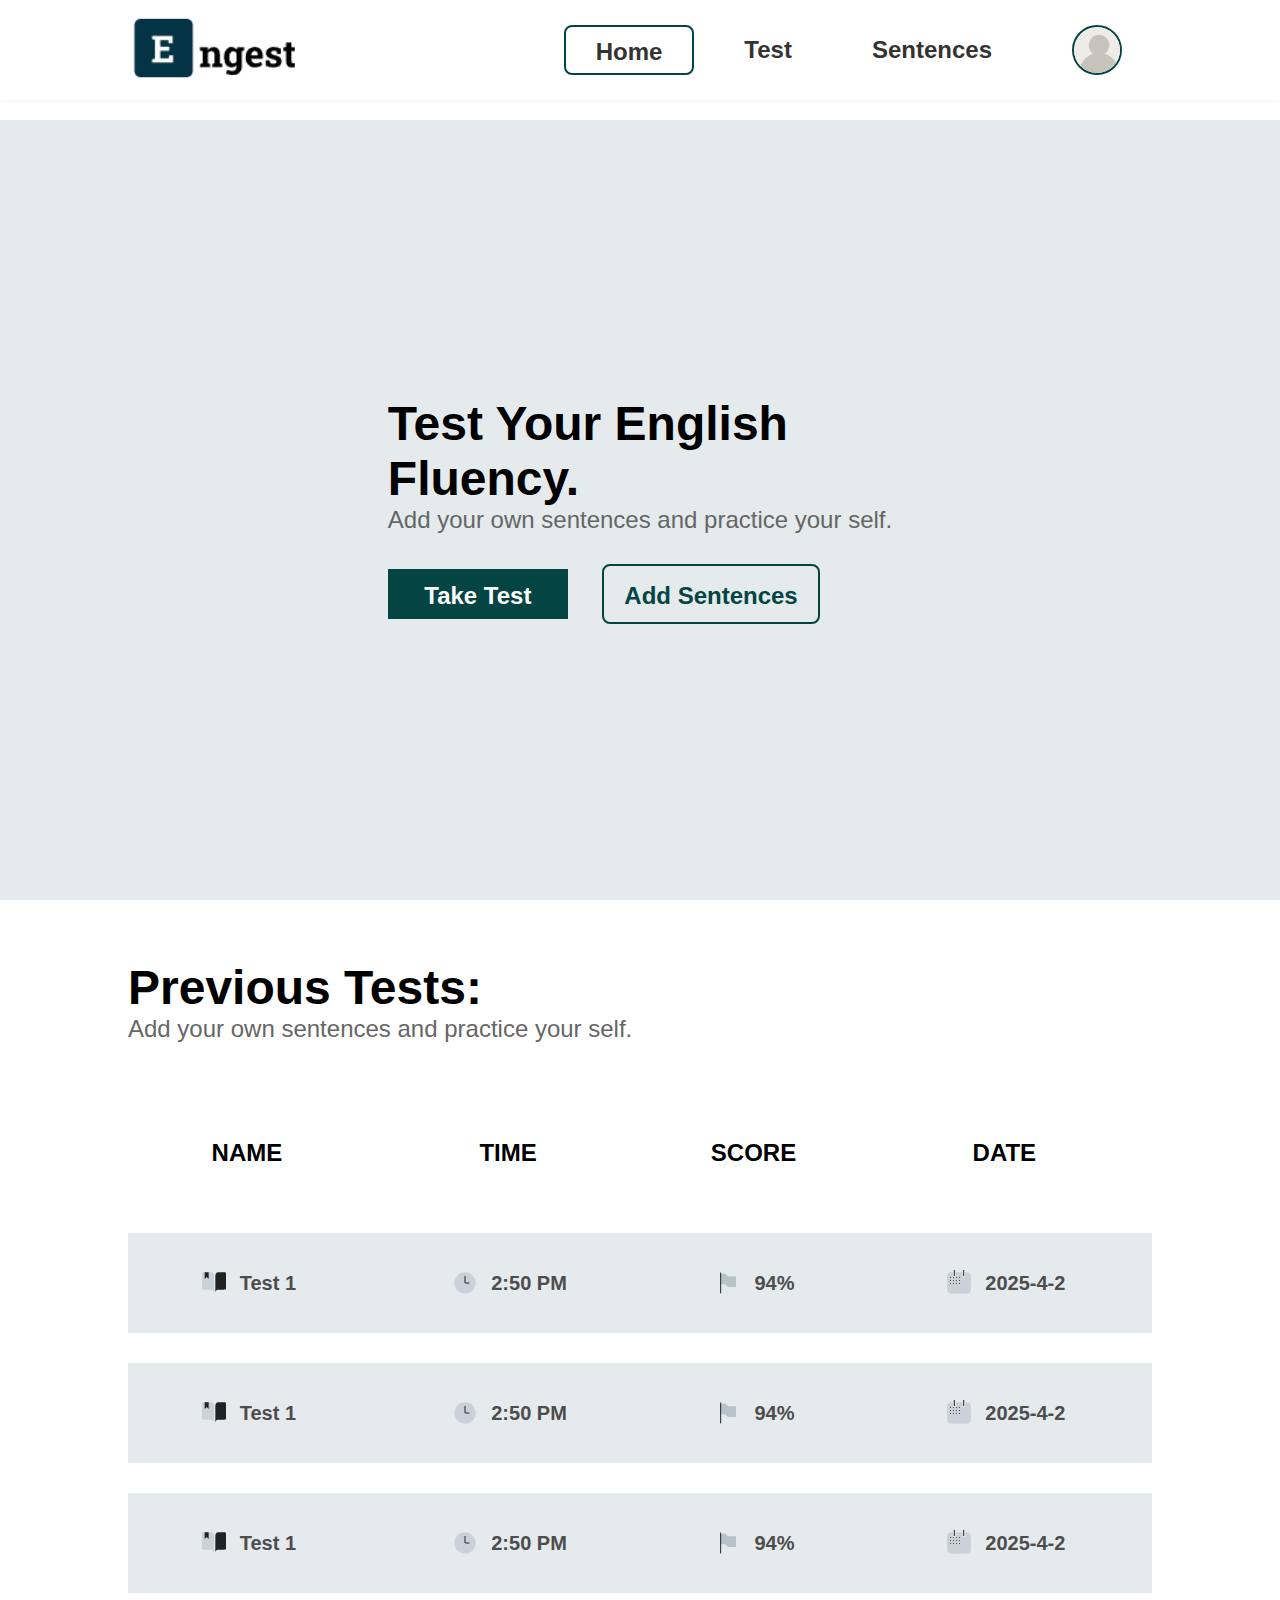
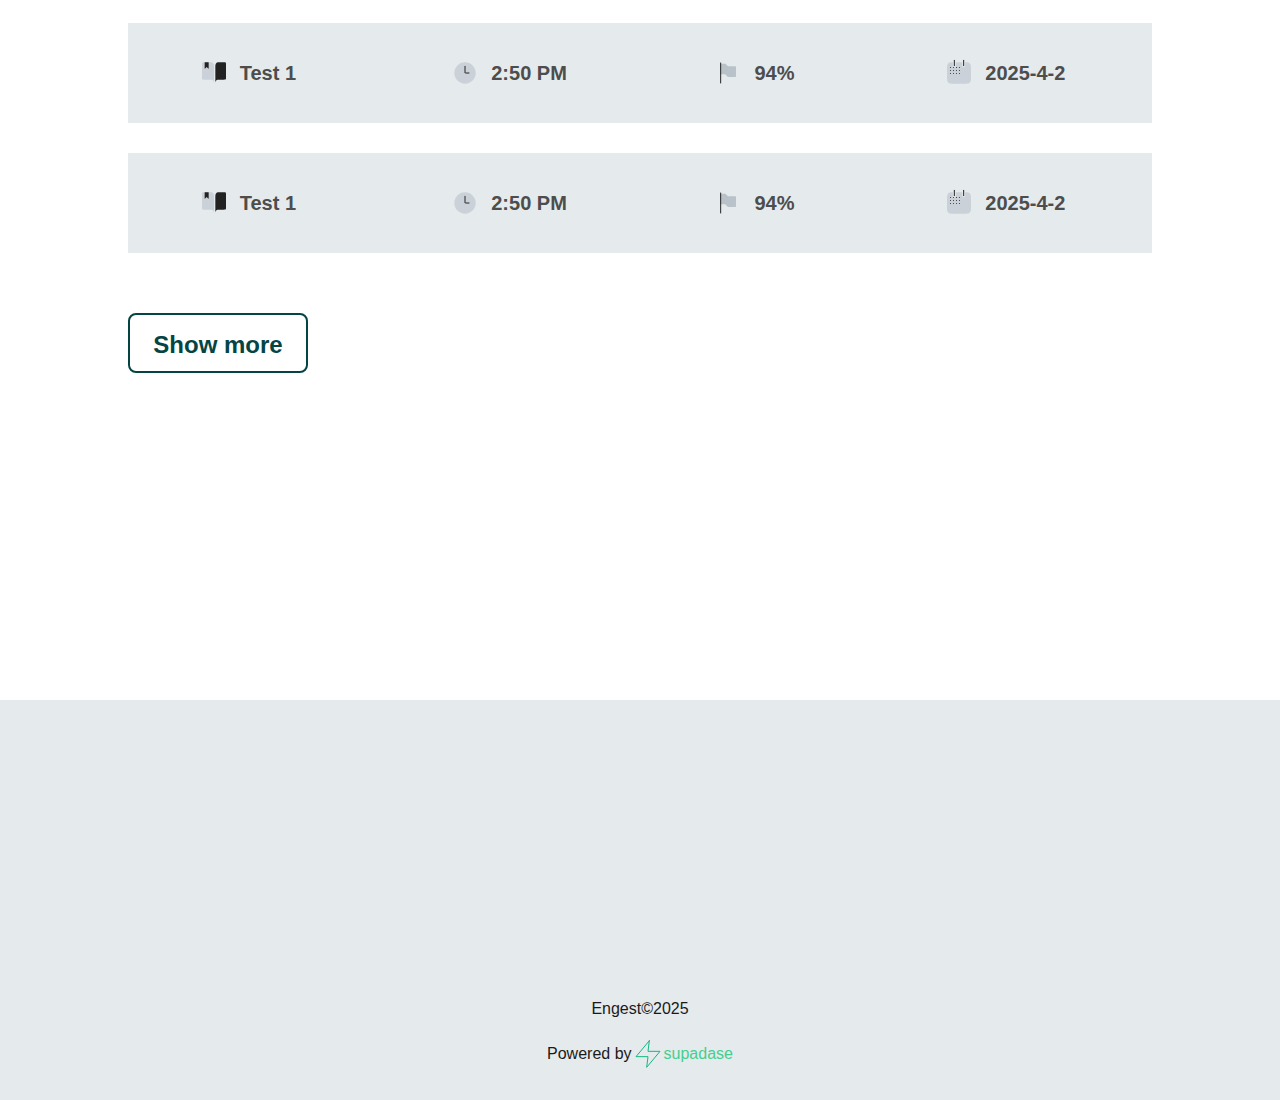
<file: index.html>
<!DOCTYPE html>
<html>

<head>
    <meta charset="UTF-8">
    <meta name="viewport" content="Width: device-width, initial-scale: 1.0">
    <!-- Css file-->
    <link rel="stylesheet" href="css/main.css" />
    <link rel="stylesheet" href="css/index.css" />
</head>

<body>
    <header class="align-content">
        <div class="container">
            <a href="#" class="logo">
                <img src="image/logo.png" alt="logo" height="70">
            </a>
            <ul class="links">
                <li class="bor"><a href="#">Home</a></li>
                <li><a href="#">Test</a></li>
                <li><a href="#">Sentences</a></li>
                <li><a href="#" class="bor"><img src="image/user.png" alt="profile" width="50" height="50"></a></li>
            </ul>
        </div>
    </header>
    <section class="hero align-content">
        <div class="container">
            <div class="content">
                <h1 class="head">Test Your English <br> Fluency.</h1>
                <p class="parag">
                    Add your own sentences and practice your self.
                </p>
                <div class="links">
                    <a href="#" class="btn-1 mr-r-30">Take Test</a>
                    <a href="#" class="btn-2">Add Sentences</a>
                </div>
            </div>
        </div>
    </section>
    <section class="list mr-t-60 align-content">
        <div class="container">
            <div class="top-listmr-b-30">
                <h1 class="head">Previous Tests:</h1>
                <p class="parag">Add your own sentences and practice your self.</p>
            </div>
            <table class="tests mr-b-30">
                <thead>
                    <th>NAME </th>
                    <th>TIME</th>
                    <th>SCORE</th>
                    <th>DATE</th>
                </thead>
                <tbody>
                    <tr>
                        <td class="name">
                            <span><svg width="32" height="32" viewBox="0 0 32 32" fill="none"
                                    xmlns="http://www.w3.org/2000/svg">
                                    <path
                                        d="M6 22.6667H12C12.93 22.6667 13.395 22.6667 13.7765 22.7689C14.8117 23.0463 15.6204 23.855 15.8978 24.8903C16 25.2717 16 25.7367 16 26.6667V11.3334C16 8.50495 16 7.09073 15.1213 6.21205C14.2426 5.33337 12.8284 5.33337 10 5.33337H6C5.05719 5.33337 4.58579 5.33337 4.29289 5.62627C4 5.91916 4 6.39057 4 7.33337V20.6667C4 21.6095 4 22.0809 4.29289 22.3738C4.58579 22.6667 5.05719 22.6667 6 22.6667Z"
                                        fill="#7E869E" fill-opacity="0.25" />
                                    <path
                                        d="M26 22.6667H21.3333C20.4034 22.6667 19.9384 22.6667 19.5569 22.7689C18.5216 23.0463 17.713 23.855 17.4356 24.8903C17.3333 25.2717 17.3333 25.7367 17.3333 26.6667V11.3334C17.3333 8.50495 17.3333 7.09073 18.212 6.21205C19.0907 5.33337 20.5049 5.33337 23.3333 5.33337H26C26.9428 5.33337 27.4142 5.33337 27.7071 5.62627C28 5.91916 28 6.39057 28 7.33337V20.6667C28 21.6095 28 22.0809 27.7071 22.3738C27.4142 22.6667 26.9428 22.6667 26 22.6667Z"
                                        fill="#222222" />
                                    <path
                                        d="M6.66666 5.48337C6.66666 5.40053 6.73381 5.33337 6.81666 5.33337H10.5167C10.5995 5.33337 10.6667 5.40053 10.6667 5.48337V11.3965C10.6667 11.6192 10.3974 11.7308 10.2399 11.5733L8.84343 10.1768C8.7458 10.0792 8.58751 10.0792 8.48988 10.1768L7.09343 11.5733C6.93594 11.7308 6.66666 11.6192 6.66666 11.3965V5.48337Z"
                                        fill="#222222" />
                                </svg><span>Test 1 </span></span>
                        </td>
                        <td class="time"><span>
                                <svg width="32" height="32" viewBox="0 0 32 32" fill="none"
                                    xmlns="http://www.w3.org/2000/svg">
                                    <circle cx="16" cy="16" r="10.6667" fill="#7E869E" fill-opacity="0.25" />
                                    <path d="M16 9.33337V15.75C16 15.8881 16.1119 16 16.25 16H20" stroke="#222222"
                                        stroke-linecap="round" />
                                </svg>
                                <span>2:50 PM</span></span></td>
                        <td class="score"><span>
                                <svg width="32" height="32" viewBox="0 0 32 32" fill="none"
                                    xmlns="http://www.w3.org/2000/svg">
                                    <path
                                        d="M8 7.66663V16.3333C8 16.8856 8.44772 17.3333 9 17.3333H12.9191C13.1843 17.3333 13.4387 17.4386 13.6262 17.6262L15.7071 19.7071C15.8946 19.8946 16.149 20 16.4142 20H23C23.5523 20 24 19.5522 24 19V10.3333C24 9.78101 23.5523 9.33329 23 9.33329H16.4142C16.149 9.33329 15.8946 9.22794 15.7071 9.0404L13.6262 6.95952C13.4387 6.77198 13.1843 6.66663 12.9191 6.66663H9C8.44772 6.66663 8 7.11434 8 7.66663Z"
                                        fill="#2A4157" fill-opacity="0.24" />
                                    <path d="M8.66663 6V26" stroke="#222222" stroke-linecap="round" />
                                </svg><span>94%</span></span></td>
                        <td class="date"><span>
                                <svg width="32" height="32" viewBox="0 0 32 32" fill="none"
                                    xmlns="http://www.w3.org/2000/svg">
                                    <path fill-rule="evenodd" clip-rule="evenodd"
                                        d="M9.83334 5.65007C9.83333 5.50612 9.83333 5.43414 9.78808 5.38999C9.74283 5.34585 9.67101 5.34762 9.52737 5.35117C7.33864 5.40522 6.05302 5.6235 5.17157 6.50495C4 7.67652 4 9.56214 4 13.3334V18.6667C4 22.4379 4 24.3236 5.17157 25.4951C6.34315 26.6667 8.22876 26.6667 12 26.6667H20C23.7712 26.6667 25.6569 26.6667 26.8284 25.4951C28 24.3236 28 22.4379 28 18.6667V13.3334C28 9.56214 28 7.67652 26.8284 6.50495C25.947 5.6235 24.6614 5.40522 22.4726 5.35117C22.329 5.34762 22.2572 5.34585 22.2119 5.38999C22.1667 5.43414 22.1667 5.50612 22.1667 5.65007L22.1667 8.66671C22.1667 9.49513 21.4951 10.1667 20.6667 10.1667C19.8382 10.1667 19.1667 9.49514 19.1667 8.66671L19.1667 5.63337C19.1667 5.49195 19.1667 5.42124 19.1227 5.37731C19.0788 5.33337 19.0081 5.33337 18.8667 5.33337H13.1333C12.9919 5.33337 12.9212 5.33337 12.8773 5.37731C12.8333 5.42124 12.8333 5.49195 12.8333 5.63337L12.8333 8.66671C12.8333 9.49513 12.1618 10.1667 11.3333 10.1667C10.5049 10.1667 9.83334 9.49514 9.83334 8.66671L9.83334 5.65007Z"
                                        fill="#7E869E" fill-opacity="0.25" />
                                    <path d="M11.3334 3.33337L11.3334 8.66671" stroke="#222222"
                                        stroke-linecap="round" />
                                    <path d="M20.6666 3.33337L20.6666 8.66671" stroke="#222222"
                                        stroke-linecap="round" />
                                    <circle cx="7.5" cy="10.5" r="0.5" fill="#222222" />
                                    <circle cx="10.5" cy="10.5" r="0.5" fill="#222222" />
                                    <circle cx="13.5" cy="10.5" r="0.5" fill="#222222" />
                                    <circle cx="16.5" cy="10.5" r="0.5" fill="#222222" />
                                    <circle cx="7.5" cy="13.5" r="0.5" fill="#222222" />
                                    <circle cx="10.5" cy="13.5" r="0.5" fill="#222222" />
                                    <circle cx="13.5" cy="13.5" r="0.5" fill="#222222" />
                                    <circle cx="16.5" cy="13.5" r="0.5" fill="#222222" />
                                    <circle cx="7.5" cy="16.5" r="0.5" fill="#222222" />
                                    <circle cx="10.5" cy="16.5" r="0.5" fill="#222222" />
                                    <circle cx="13.5" cy="16.5" r="0.5" fill="#222222" />
                                    <circle cx="16.5" cy="16.5" r="0.5" fill="#222222" />
                                </svg><span>2025-4-2</span></span></td>
                    </tr>
                    <tr>
                        <td class="name">
                            <span><svg width="32" height="32" viewBox="0 0 32 32" fill="none"
                                    xmlns="http://www.w3.org/2000/svg">
                                    <path
                                        d="M6 22.6667H12C12.93 22.6667 13.395 22.6667 13.7765 22.7689C14.8117 23.0463 15.6204 23.855 15.8978 24.8903C16 25.2717 16 25.7367 16 26.6667V11.3334C16 8.50495 16 7.09073 15.1213 6.21205C14.2426 5.33337 12.8284 5.33337 10 5.33337H6C5.05719 5.33337 4.58579 5.33337 4.29289 5.62627C4 5.91916 4 6.39057 4 7.33337V20.6667C4 21.6095 4 22.0809 4.29289 22.3738C4.58579 22.6667 5.05719 22.6667 6 22.6667Z"
                                        fill="#7E869E" fill-opacity="0.25" />
                                    <path
                                        d="M26 22.6667H21.3333C20.4034 22.6667 19.9384 22.6667 19.5569 22.7689C18.5216 23.0463 17.713 23.855 17.4356 24.8903C17.3333 25.2717 17.3333 25.7367 17.3333 26.6667V11.3334C17.3333 8.50495 17.3333 7.09073 18.212 6.21205C19.0907 5.33337 20.5049 5.33337 23.3333 5.33337H26C26.9428 5.33337 27.4142 5.33337 27.7071 5.62627C28 5.91916 28 6.39057 28 7.33337V20.6667C28 21.6095 28 22.0809 27.7071 22.3738C27.4142 22.6667 26.9428 22.6667 26 22.6667Z"
                                        fill="#222222" />
                                    <path
                                        d="M6.66666 5.48337C6.66666 5.40053 6.73381 5.33337 6.81666 5.33337H10.5167C10.5995 5.33337 10.6667 5.40053 10.6667 5.48337V11.3965C10.6667 11.6192 10.3974 11.7308 10.2399 11.5733L8.84343 10.1768C8.7458 10.0792 8.58751 10.0792 8.48988 10.1768L7.09343 11.5733C6.93594 11.7308 6.66666 11.6192 6.66666 11.3965V5.48337Z"
                                        fill="#222222" />
                                </svg><span>Test 1 </span></span>
                        </td>
                        <td class="time"><span>
                                <svg width="32" height="32" viewBox="0 0 32 32" fill="none"
                                    xmlns="http://www.w3.org/2000/svg">
                                    <circle cx="16" cy="16" r="10.6667" fill="#7E869E" fill-opacity="0.25" />
                                    <path d="M16 9.33337V15.75C16 15.8881 16.1119 16 16.25 16H20" stroke="#222222"
                                        stroke-linecap="round" />
                                </svg>
                                <span>2:50 PM</span></span></td>
                        <td class="score"><span>
                                <svg width="32" height="32" viewBox="0 0 32 32" fill="none"
                                    xmlns="http://www.w3.org/2000/svg">
                                    <path
                                        d="M8 7.66663V16.3333C8 16.8856 8.44772 17.3333 9 17.3333H12.9191C13.1843 17.3333 13.4387 17.4386 13.6262 17.6262L15.7071 19.7071C15.8946 19.8946 16.149 20 16.4142 20H23C23.5523 20 24 19.5522 24 19V10.3333C24 9.78101 23.5523 9.33329 23 9.33329H16.4142C16.149 9.33329 15.8946 9.22794 15.7071 9.0404L13.6262 6.95952C13.4387 6.77198 13.1843 6.66663 12.9191 6.66663H9C8.44772 6.66663 8 7.11434 8 7.66663Z"
                                        fill="#2A4157" fill-opacity="0.24" />
                                    <path d="M8.66663 6V26" stroke="#222222" stroke-linecap="round" />
                                </svg><span>94%</span></span></td>
                        <td class="date"><span>
                                <svg width="32" height="32" viewBox="0 0 32 32" fill="none"
                                    xmlns="http://www.w3.org/2000/svg">
                                    <path fill-rule="evenodd" clip-rule="evenodd"
                                        d="M9.83334 5.65007C9.83333 5.50612 9.83333 5.43414 9.78808 5.38999C9.74283 5.34585 9.67101 5.34762 9.52737 5.35117C7.33864 5.40522 6.05302 5.6235 5.17157 6.50495C4 7.67652 4 9.56214 4 13.3334V18.6667C4 22.4379 4 24.3236 5.17157 25.4951C6.34315 26.6667 8.22876 26.6667 12 26.6667H20C23.7712 26.6667 25.6569 26.6667 26.8284 25.4951C28 24.3236 28 22.4379 28 18.6667V13.3334C28 9.56214 28 7.67652 26.8284 6.50495C25.947 5.6235 24.6614 5.40522 22.4726 5.35117C22.329 5.34762 22.2572 5.34585 22.2119 5.38999C22.1667 5.43414 22.1667 5.50612 22.1667 5.65007L22.1667 8.66671C22.1667 9.49513 21.4951 10.1667 20.6667 10.1667C19.8382 10.1667 19.1667 9.49514 19.1667 8.66671L19.1667 5.63337C19.1667 5.49195 19.1667 5.42124 19.1227 5.37731C19.0788 5.33337 19.0081 5.33337 18.8667 5.33337H13.1333C12.9919 5.33337 12.9212 5.33337 12.8773 5.37731C12.8333 5.42124 12.8333 5.49195 12.8333 5.63337L12.8333 8.66671C12.8333 9.49513 12.1618 10.1667 11.3333 10.1667C10.5049 10.1667 9.83334 9.49514 9.83334 8.66671L9.83334 5.65007Z"
                                        fill="#7E869E" fill-opacity="0.25" />
                                    <path d="M11.3334 3.33337L11.3334 8.66671" stroke="#222222"
                                        stroke-linecap="round" />
                                    <path d="M20.6666 3.33337L20.6666 8.66671" stroke="#222222"
                                        stroke-linecap="round" />
                                    <circle cx="7.5" cy="10.5" r="0.5" fill="#222222" />
                                    <circle cx="10.5" cy="10.5" r="0.5" fill="#222222" />
                                    <circle cx="13.5" cy="10.5" r="0.5" fill="#222222" />
                                    <circle cx="16.5" cy="10.5" r="0.5" fill="#222222" />
                                    <circle cx="7.5" cy="13.5" r="0.5" fill="#222222" />
                                    <circle cx="10.5" cy="13.5" r="0.5" fill="#222222" />
                                    <circle cx="13.5" cy="13.5" r="0.5" fill="#222222" />
                                    <circle cx="16.5" cy="13.5" r="0.5" fill="#222222" />
                                    <circle cx="7.5" cy="16.5" r="0.5" fill="#222222" />
                                    <circle cx="10.5" cy="16.5" r="0.5" fill="#222222" />
                                    <circle cx="13.5" cy="16.5" r="0.5" fill="#222222" />
                                    <circle cx="16.5" cy="16.5" r="0.5" fill="#222222" />
                                </svg><span>2025-4-2</span></span></td>
                    </tr>
                    <tr>
                        <td class="name">
                            <span><svg width="32" height="32" viewBox="0 0 32 32" fill="none"
                                    xmlns="http://www.w3.org/2000/svg">
                                    <path
                                        d="M6 22.6667H12C12.93 22.6667 13.395 22.6667 13.7765 22.7689C14.8117 23.0463 15.6204 23.855 15.8978 24.8903C16 25.2717 16 25.7367 16 26.6667V11.3334C16 8.50495 16 7.09073 15.1213 6.21205C14.2426 5.33337 12.8284 5.33337 10 5.33337H6C5.05719 5.33337 4.58579 5.33337 4.29289 5.62627C4 5.91916 4 6.39057 4 7.33337V20.6667C4 21.6095 4 22.0809 4.29289 22.3738C4.58579 22.6667 5.05719 22.6667 6 22.6667Z"
                                        fill="#7E869E" fill-opacity="0.25" />
                                    <path
                                        d="M26 22.6667H21.3333C20.4034 22.6667 19.9384 22.6667 19.5569 22.7689C18.5216 23.0463 17.713 23.855 17.4356 24.8903C17.3333 25.2717 17.3333 25.7367 17.3333 26.6667V11.3334C17.3333 8.50495 17.3333 7.09073 18.212 6.21205C19.0907 5.33337 20.5049 5.33337 23.3333 5.33337H26C26.9428 5.33337 27.4142 5.33337 27.7071 5.62627C28 5.91916 28 6.39057 28 7.33337V20.6667C28 21.6095 28 22.0809 27.7071 22.3738C27.4142 22.6667 26.9428 22.6667 26 22.6667Z"
                                        fill="#222222" />
                                    <path
                                        d="M6.66666 5.48337C6.66666 5.40053 6.73381 5.33337 6.81666 5.33337H10.5167C10.5995 5.33337 10.6667 5.40053 10.6667 5.48337V11.3965C10.6667 11.6192 10.3974 11.7308 10.2399 11.5733L8.84343 10.1768C8.7458 10.0792 8.58751 10.0792 8.48988 10.1768L7.09343 11.5733C6.93594 11.7308 6.66666 11.6192 6.66666 11.3965V5.48337Z"
                                        fill="#222222" />
                                </svg><span>Test 1 </span></span>
                        </td>
                        <td class="time"><span>
                                <svg width="32" height="32" viewBox="0 0 32 32" fill="none"
                                    xmlns="http://www.w3.org/2000/svg">
                                    <circle cx="16" cy="16" r="10.6667" fill="#7E869E" fill-opacity="0.25" />
                                    <path d="M16 9.33337V15.75C16 15.8881 16.1119 16 16.25 16H20" stroke="#222222"
                                        stroke-linecap="round" />
                                </svg>
                                <span>2:50 PM</span></span></td>
                        <td class="score"><span>
                                <svg width="32" height="32" viewBox="0 0 32 32" fill="none"
                                    xmlns="http://www.w3.org/2000/svg">
                                    <path
                                        d="M8 7.66663V16.3333C8 16.8856 8.44772 17.3333 9 17.3333H12.9191C13.1843 17.3333 13.4387 17.4386 13.6262 17.6262L15.7071 19.7071C15.8946 19.8946 16.149 20 16.4142 20H23C23.5523 20 24 19.5522 24 19V10.3333C24 9.78101 23.5523 9.33329 23 9.33329H16.4142C16.149 9.33329 15.8946 9.22794 15.7071 9.0404L13.6262 6.95952C13.4387 6.77198 13.1843 6.66663 12.9191 6.66663H9C8.44772 6.66663 8 7.11434 8 7.66663Z"
                                        fill="#2A4157" fill-opacity="0.24" />
                                    <path d="M8.66663 6V26" stroke="#222222" stroke-linecap="round" />
                                </svg><span>94%</span></span></td>
                        <td class="date"><span>
                                <svg width="32" height="32" viewBox="0 0 32 32" fill="none"
                                    xmlns="http://www.w3.org/2000/svg">
                                    <path fill-rule="evenodd" clip-rule="evenodd"
                                        d="M9.83334 5.65007C9.83333 5.50612 9.83333 5.43414 9.78808 5.38999C9.74283 5.34585 9.67101 5.34762 9.52737 5.35117C7.33864 5.40522 6.05302 5.6235 5.17157 6.50495C4 7.67652 4 9.56214 4 13.3334V18.6667C4 22.4379 4 24.3236 5.17157 25.4951C6.34315 26.6667 8.22876 26.6667 12 26.6667H20C23.7712 26.6667 25.6569 26.6667 26.8284 25.4951C28 24.3236 28 22.4379 28 18.6667V13.3334C28 9.56214 28 7.67652 26.8284 6.50495C25.947 5.6235 24.6614 5.40522 22.4726 5.35117C22.329 5.34762 22.2572 5.34585 22.2119 5.38999C22.1667 5.43414 22.1667 5.50612 22.1667 5.65007L22.1667 8.66671C22.1667 9.49513 21.4951 10.1667 20.6667 10.1667C19.8382 10.1667 19.1667 9.49514 19.1667 8.66671L19.1667 5.63337C19.1667 5.49195 19.1667 5.42124 19.1227 5.37731C19.0788 5.33337 19.0081 5.33337 18.8667 5.33337H13.1333C12.9919 5.33337 12.9212 5.33337 12.8773 5.37731C12.8333 5.42124 12.8333 5.49195 12.8333 5.63337L12.8333 8.66671C12.8333 9.49513 12.1618 10.1667 11.3333 10.1667C10.5049 10.1667 9.83334 9.49514 9.83334 8.66671L9.83334 5.65007Z"
                                        fill="#7E869E" fill-opacity="0.25" />
                                    <path d="M11.3334 3.33337L11.3334 8.66671" stroke="#222222"
                                        stroke-linecap="round" />
                                    <path d="M20.6666 3.33337L20.6666 8.66671" stroke="#222222"
                                        stroke-linecap="round" />
                                    <circle cx="7.5" cy="10.5" r="0.5" fill="#222222" />
                                    <circle cx="10.5" cy="10.5" r="0.5" fill="#222222" />
                                    <circle cx="13.5" cy="10.5" r="0.5" fill="#222222" />
                                    <circle cx="16.5" cy="10.5" r="0.5" fill="#222222" />
                                    <circle cx="7.5" cy="13.5" r="0.5" fill="#222222" />
                                    <circle cx="10.5" cy="13.5" r="0.5" fill="#222222" />
                                    <circle cx="13.5" cy="13.5" r="0.5" fill="#222222" />
                                    <circle cx="16.5" cy="13.5" r="0.5" fill="#222222" />
                                    <circle cx="7.5" cy="16.5" r="0.5" fill="#222222" />
                                    <circle cx="10.5" cy="16.5" r="0.5" fill="#222222" />
                                    <circle cx="13.5" cy="16.5" r="0.5" fill="#222222" />
                                    <circle cx="16.5" cy="16.5" r="0.5" fill="#222222" />
                                </svg><span>2025-4-2</span></span></td>
                    </tr>
                    <tr>
                        <td class="name">
                            <span><svg width="32" height="32" viewBox="0 0 32 32" fill="none"
                                    xmlns="http://www.w3.org/2000/svg">
                                    <path
                                        d="M6 22.6667H12C12.93 22.6667 13.395 22.6667 13.7765 22.7689C14.8117 23.0463 15.6204 23.855 15.8978 24.8903C16 25.2717 16 25.7367 16 26.6667V11.3334C16 8.50495 16 7.09073 15.1213 6.21205C14.2426 5.33337 12.8284 5.33337 10 5.33337H6C5.05719 5.33337 4.58579 5.33337 4.29289 5.62627C4 5.91916 4 6.39057 4 7.33337V20.6667C4 21.6095 4 22.0809 4.29289 22.3738C4.58579 22.6667 5.05719 22.6667 6 22.6667Z"
                                        fill="#7E869E" fill-opacity="0.25" />
                                    <path
                                        d="M26 22.6667H21.3333C20.4034 22.6667 19.9384 22.6667 19.5569 22.7689C18.5216 23.0463 17.713 23.855 17.4356 24.8903C17.3333 25.2717 17.3333 25.7367 17.3333 26.6667V11.3334C17.3333 8.50495 17.3333 7.09073 18.212 6.21205C19.0907 5.33337 20.5049 5.33337 23.3333 5.33337H26C26.9428 5.33337 27.4142 5.33337 27.7071 5.62627C28 5.91916 28 6.39057 28 7.33337V20.6667C28 21.6095 28 22.0809 27.7071 22.3738C27.4142 22.6667 26.9428 22.6667 26 22.6667Z"
                                        fill="#222222" />
                                    <path
                                        d="M6.66666 5.48337C6.66666 5.40053 6.73381 5.33337 6.81666 5.33337H10.5167C10.5995 5.33337 10.6667 5.40053 10.6667 5.48337V11.3965C10.6667 11.6192 10.3974 11.7308 10.2399 11.5733L8.84343 10.1768C8.7458 10.0792 8.58751 10.0792 8.48988 10.1768L7.09343 11.5733C6.93594 11.7308 6.66666 11.6192 6.66666 11.3965V5.48337Z"
                                        fill="#222222" />
                                </svg><span>Test 1 </span></span>
                        </td>
                        <td class="time"><span>
                                <svg width="32" height="32" viewBox="0 0 32 32" fill="none"
                                    xmlns="http://www.w3.org/2000/svg">
                                    <circle cx="16" cy="16" r="10.6667" fill="#7E869E" fill-opacity="0.25" />
                                    <path d="M16 9.33337V15.75C16 15.8881 16.1119 16 16.25 16H20" stroke="#222222"
                                        stroke-linecap="round" />
                                </svg>
                                <span>2:50 PM</span></span></td>
                        <td class="score"><span>
                                <svg width="32" height="32" viewBox="0 0 32 32" fill="none"
                                    xmlns="http://www.w3.org/2000/svg">
                                    <path
                                        d="M8 7.66663V16.3333C8 16.8856 8.44772 17.3333 9 17.3333H12.9191C13.1843 17.3333 13.4387 17.4386 13.6262 17.6262L15.7071 19.7071C15.8946 19.8946 16.149 20 16.4142 20H23C23.5523 20 24 19.5522 24 19V10.3333C24 9.78101 23.5523 9.33329 23 9.33329H16.4142C16.149 9.33329 15.8946 9.22794 15.7071 9.0404L13.6262 6.95952C13.4387 6.77198 13.1843 6.66663 12.9191 6.66663H9C8.44772 6.66663 8 7.11434 8 7.66663Z"
                                        fill="#2A4157" fill-opacity="0.24" />
                                    <path d="M8.66663 6V26" stroke="#222222" stroke-linecap="round" />
                                </svg><span>94%</span></span></td>
                        <td class="date"><span>
                                <svg width="32" height="32" viewBox="0 0 32 32" fill="none"
                                    xmlns="http://www.w3.org/2000/svg">
                                    <path fill-rule="evenodd" clip-rule="evenodd"
                                        d="M9.83334 5.65007C9.83333 5.50612 9.83333 5.43414 9.78808 5.38999C9.74283 5.34585 9.67101 5.34762 9.52737 5.35117C7.33864 5.40522 6.05302 5.6235 5.17157 6.50495C4 7.67652 4 9.56214 4 13.3334V18.6667C4 22.4379 4 24.3236 5.17157 25.4951C6.34315 26.6667 8.22876 26.6667 12 26.6667H20C23.7712 26.6667 25.6569 26.6667 26.8284 25.4951C28 24.3236 28 22.4379 28 18.6667V13.3334C28 9.56214 28 7.67652 26.8284 6.50495C25.947 5.6235 24.6614 5.40522 22.4726 5.35117C22.329 5.34762 22.2572 5.34585 22.2119 5.38999C22.1667 5.43414 22.1667 5.50612 22.1667 5.65007L22.1667 8.66671C22.1667 9.49513 21.4951 10.1667 20.6667 10.1667C19.8382 10.1667 19.1667 9.49514 19.1667 8.66671L19.1667 5.63337C19.1667 5.49195 19.1667 5.42124 19.1227 5.37731C19.0788 5.33337 19.0081 5.33337 18.8667 5.33337H13.1333C12.9919 5.33337 12.9212 5.33337 12.8773 5.37731C12.8333 5.42124 12.8333 5.49195 12.8333 5.63337L12.8333 8.66671C12.8333 9.49513 12.1618 10.1667 11.3333 10.1667C10.5049 10.1667 9.83334 9.49514 9.83334 8.66671L9.83334 5.65007Z"
                                        fill="#7E869E" fill-opacity="0.25" />
                                    <path d="M11.3334 3.33337L11.3334 8.66671" stroke="#222222"
                                        stroke-linecap="round" />
                                    <path d="M20.6666 3.33337L20.6666 8.66671" stroke="#222222"
                                        stroke-linecap="round" />
                                    <circle cx="7.5" cy="10.5" r="0.5" fill="#222222" />
                                    <circle cx="10.5" cy="10.5" r="0.5" fill="#222222" />
                                    <circle cx="13.5" cy="10.5" r="0.5" fill="#222222" />
                                    <circle cx="16.5" cy="10.5" r="0.5" fill="#222222" />
                                    <circle cx="7.5" cy="13.5" r="0.5" fill="#222222" />
                                    <circle cx="10.5" cy="13.5" r="0.5" fill="#222222" />
                                    <circle cx="13.5" cy="13.5" r="0.5" fill="#222222" />
                                    <circle cx="16.5" cy="13.5" r="0.5" fill="#222222" />
                                    <circle cx="7.5" cy="16.5" r="0.5" fill="#222222" />
                                    <circle cx="10.5" cy="16.5" r="0.5" fill="#222222" />
                                    <circle cx="13.5" cy="16.5" r="0.5" fill="#222222" />
                                    <circle cx="16.5" cy="16.5" r="0.5" fill="#222222" />
                                </svg><span>2025-4-2</span></span></td>
                    </tr>
                    <tr>
                        <td class="name">
                            <span><svg width="32" height="32" viewBox="0 0 32 32" fill="none"
                                    xmlns="http://www.w3.org/2000/svg">
                                    <path
                                        d="M6 22.6667H12C12.93 22.6667 13.395 22.6667 13.7765 22.7689C14.8117 23.0463 15.6204 23.855 15.8978 24.8903C16 25.2717 16 25.7367 16 26.6667V11.3334C16 8.50495 16 7.09073 15.1213 6.21205C14.2426 5.33337 12.8284 5.33337 10 5.33337H6C5.05719 5.33337 4.58579 5.33337 4.29289 5.62627C4 5.91916 4 6.39057 4 7.33337V20.6667C4 21.6095 4 22.0809 4.29289 22.3738C4.58579 22.6667 5.05719 22.6667 6 22.6667Z"
                                        fill="#7E869E" fill-opacity="0.25" />
                                    <path
                                        d="M26 22.6667H21.3333C20.4034 22.6667 19.9384 22.6667 19.5569 22.7689C18.5216 23.0463 17.713 23.855 17.4356 24.8903C17.3333 25.2717 17.3333 25.7367 17.3333 26.6667V11.3334C17.3333 8.50495 17.3333 7.09073 18.212 6.21205C19.0907 5.33337 20.5049 5.33337 23.3333 5.33337H26C26.9428 5.33337 27.4142 5.33337 27.7071 5.62627C28 5.91916 28 6.39057 28 7.33337V20.6667C28 21.6095 28 22.0809 27.7071 22.3738C27.4142 22.6667 26.9428 22.6667 26 22.6667Z"
                                        fill="#222222" />
                                    <path
                                        d="M6.66666 5.48337C6.66666 5.40053 6.73381 5.33337 6.81666 5.33337H10.5167C10.5995 5.33337 10.6667 5.40053 10.6667 5.48337V11.3965C10.6667 11.6192 10.3974 11.7308 10.2399 11.5733L8.84343 10.1768C8.7458 10.0792 8.58751 10.0792 8.48988 10.1768L7.09343 11.5733C6.93594 11.7308 6.66666 11.6192 6.66666 11.3965V5.48337Z"
                                        fill="#222222" />
                                </svg><span>Test 1 </span></span>
                        </td>
                        <td class="time"><span>
                                <svg width="32" height="32" viewBox="0 0 32 32" fill="none"
                                    xmlns="http://www.w3.org/2000/svg">
                                    <circle cx="16" cy="16" r="10.6667" fill="#7E869E" fill-opacity="0.25" />
                                    <path d="M16 9.33337V15.75C16 15.8881 16.1119 16 16.25 16H20" stroke="#222222"
                                        stroke-linecap="round" />
                                </svg>
                                <span>2:50 PM</span></span></td>
                        <td class="score"><span>
                                <svg width="32" height="32" viewBox="0 0 32 32" fill="none"
                                    xmlns="http://www.w3.org/2000/svg">
                                    <path
                                        d="M8 7.66663V16.3333C8 16.8856 8.44772 17.3333 9 17.3333H12.9191C13.1843 17.3333 13.4387 17.4386 13.6262 17.6262L15.7071 19.7071C15.8946 19.8946 16.149 20 16.4142 20H23C23.5523 20 24 19.5522 24 19V10.3333C24 9.78101 23.5523 9.33329 23 9.33329H16.4142C16.149 9.33329 15.8946 9.22794 15.7071 9.0404L13.6262 6.95952C13.4387 6.77198 13.1843 6.66663 12.9191 6.66663H9C8.44772 6.66663 8 7.11434 8 7.66663Z"
                                        fill="#2A4157" fill-opacity="0.24" />
                                    <path d="M8.66663 6V26" stroke="#222222" stroke-linecap="round" />
                                </svg><span>94%</span></span></td>
                        <td class="date"><span>
                                <svg width="32" height="32" viewBox="0 0 32 32" fill="none"
                                    xmlns="http://www.w3.org/2000/svg">
                                    <path fill-rule="evenodd" clip-rule="evenodd"
                                        d="M9.83334 5.65007C9.83333 5.50612 9.83333 5.43414 9.78808 5.38999C9.74283 5.34585 9.67101 5.34762 9.52737 5.35117C7.33864 5.40522 6.05302 5.6235 5.17157 6.50495C4 7.67652 4 9.56214 4 13.3334V18.6667C4 22.4379 4 24.3236 5.17157 25.4951C6.34315 26.6667 8.22876 26.6667 12 26.6667H20C23.7712 26.6667 25.6569 26.6667 26.8284 25.4951C28 24.3236 28 22.4379 28 18.6667V13.3334C28 9.56214 28 7.67652 26.8284 6.50495C25.947 5.6235 24.6614 5.40522 22.4726 5.35117C22.329 5.34762 22.2572 5.34585 22.2119 5.38999C22.1667 5.43414 22.1667 5.50612 22.1667 5.65007L22.1667 8.66671C22.1667 9.49513 21.4951 10.1667 20.6667 10.1667C19.8382 10.1667 19.1667 9.49514 19.1667 8.66671L19.1667 5.63337C19.1667 5.49195 19.1667 5.42124 19.1227 5.37731C19.0788 5.33337 19.0081 5.33337 18.8667 5.33337H13.1333C12.9919 5.33337 12.9212 5.33337 12.8773 5.37731C12.8333 5.42124 12.8333 5.49195 12.8333 5.63337L12.8333 8.66671C12.8333 9.49513 12.1618 10.1667 11.3333 10.1667C10.5049 10.1667 9.83334 9.49514 9.83334 8.66671L9.83334 5.65007Z"
                                        fill="#7E869E" fill-opacity="0.25" />
                                    <path d="M11.3334 3.33337L11.3334 8.66671" stroke="#222222"
                                        stroke-linecap="round" />
                                    <path d="M20.6666 3.33337L20.6666 8.66671" stroke="#222222"
                                        stroke-linecap="round" />
                                    <circle cx="7.5" cy="10.5" r="0.5" fill="#222222" />
                                    <circle cx="10.5" cy="10.5" r="0.5" fill="#222222" />
                                    <circle cx="13.5" cy="10.5" r="0.5" fill="#222222" />
                                    <circle cx="16.5" cy="10.5" r="0.5" fill="#222222" />
                                    <circle cx="7.5" cy="13.5" r="0.5" fill="#222222" />
                                    <circle cx="10.5" cy="13.5" r="0.5" fill="#222222" />
                                    <circle cx="13.5" cy="13.5" r="0.5" fill="#222222" />
                                    <circle cx="16.5" cy="13.5" r="0.5" fill="#222222" />
                                    <circle cx="7.5" cy="16.5" r="0.5" fill="#222222" />
                                    <circle cx="10.5" cy="16.5" r="0.5" fill="#222222" />
                                    <circle cx="13.5" cy="16.5" r="0.5" fill="#222222" />
                                    <circle cx="16.5" cy="16.5" r="0.5" fill="#222222" />
                                </svg><span>2025-4-2</span></span></td>
                    </tr>
                </tbody>
            </table>
            <a href="#" class="btn-2">Show more</a>
        </div>
    </section>
    <footer>
        <div class="container">
            <p class="copy-right mr-b-20">Engest&copy;2025</p>
            <p class="powered-by mr-b-30">
                Powered by <a href="#">
                    <svg width="32" height="32" viewBox="0 0 32 32" fill="none" xmlns="http://www.w3.org/2000/svg">
                        <path d="M17.3333 2.66675L4 18.6667H16L14.6667 29.3334L28 13.3334H16L17.3333 2.66675Z"
                            stroke="#10B981" stroke-linecap="round" stroke-linejoin="round" />
                    </svg>supadase</a>
            </p>
        </div>
    </footer>
</body>

</html>
</file>
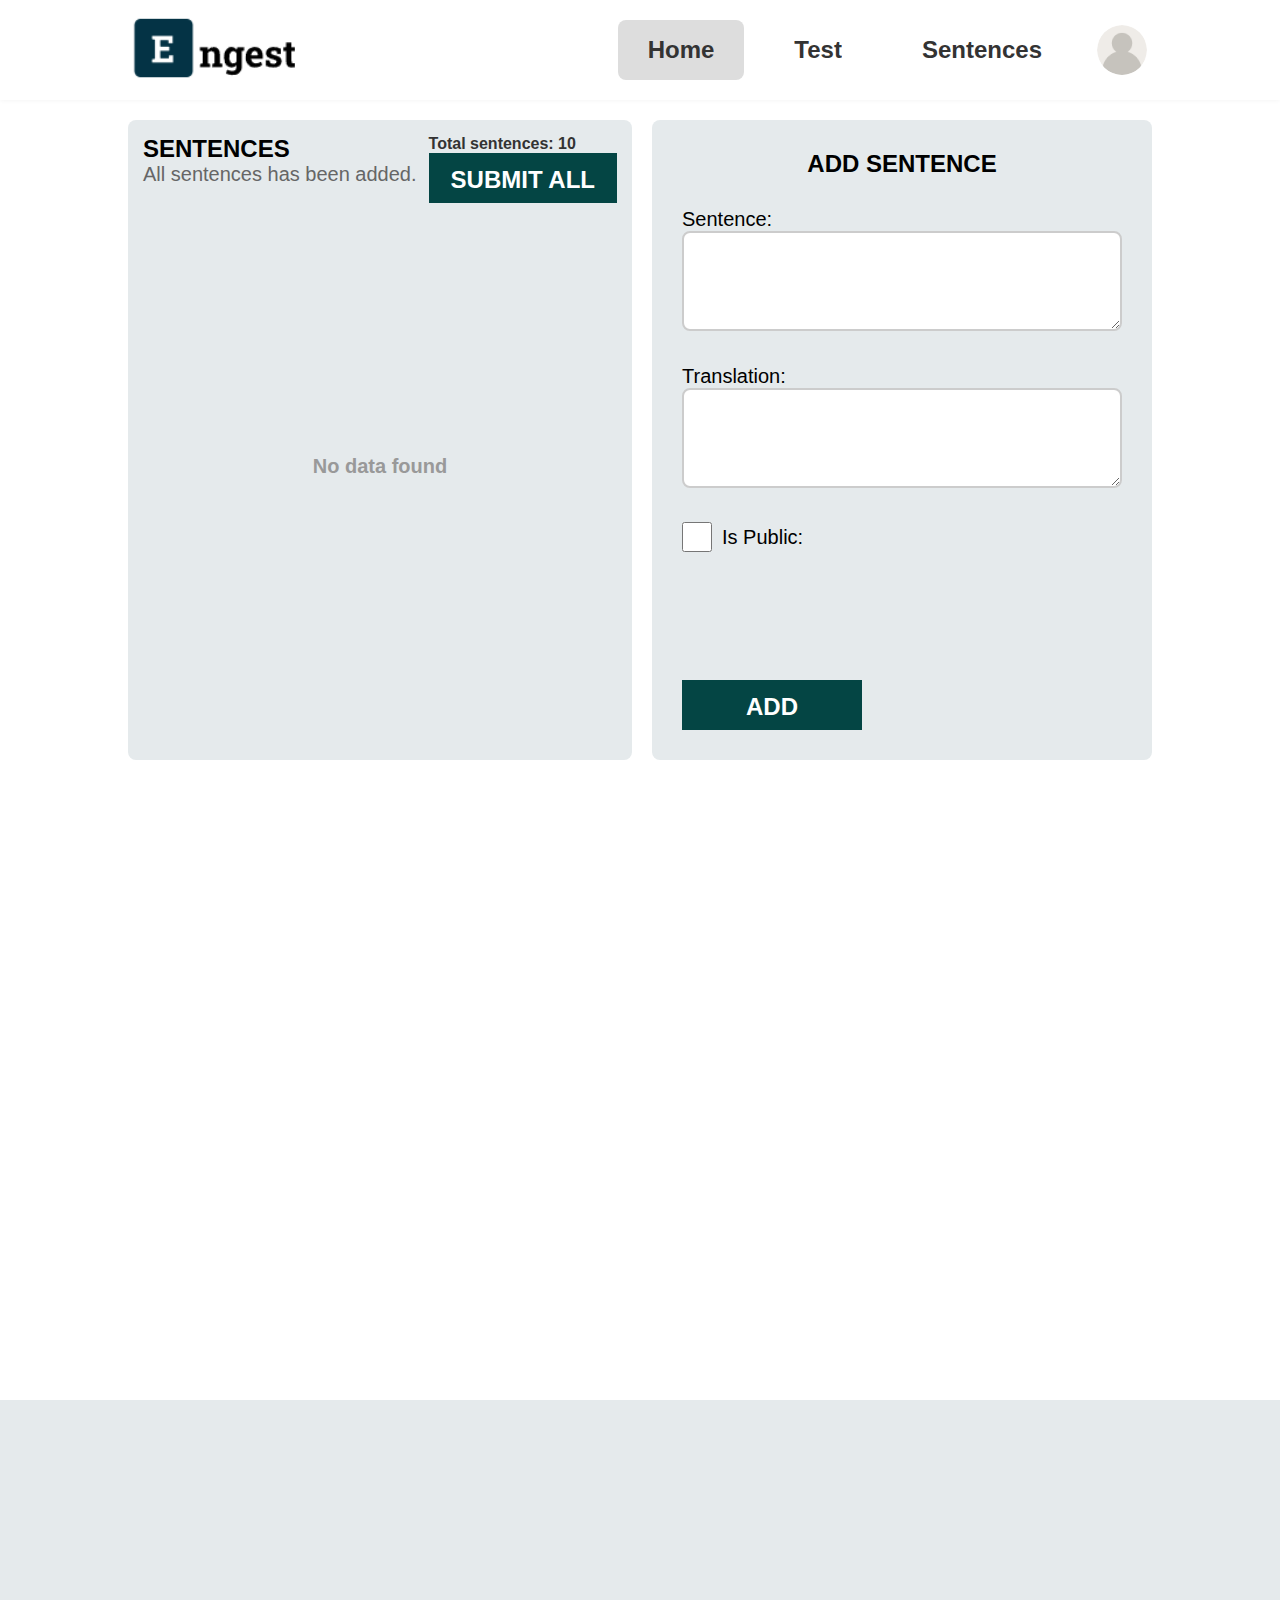
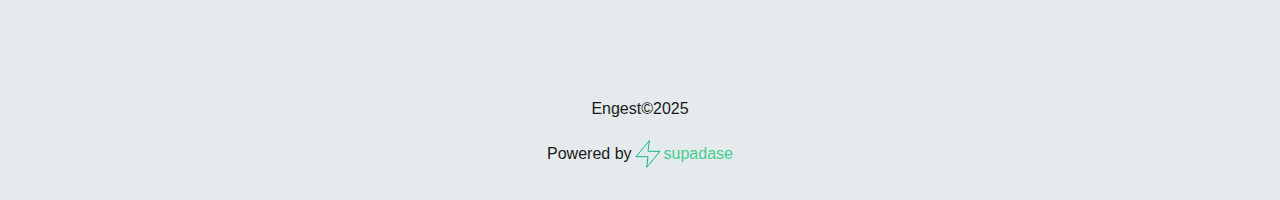
<file: sentences.html>
<!DOCTYPE html>
<html>

<head>
    <meta charset="UTF-8">
    <meta name="viewport" content="Width=device-width, initial-scale=1.0">

    <title>Enest | Sentences</title>
    <link rel="shortcut icon" href="favicon.ico" type="image/x-icon">
    <!-- Css file-->
    <link rel="stylesheet" href="css/main.css" />
    <link rel="stylesheet" href="css/sentences.css" />
</head>

<body>
    <header class="align-content">
        <div class="container">
            <a href="#" class="logo">
                <img src="image/logo.png" alt="logo" height="70">
            </a>
            <div class="menu">

                <svg width="32" height="32" viewBox="0 0 24 24" fill="none" xmlns="http://www.w3.org/2000/svg">
                    <path d="M3 12H21" stroke="#666666" stroke-linecap="round" stroke-linejoin="round" />
                    <path d="M3 6H21" stroke="#666666" stroke-linecap="round" stroke-linejoin="round" />
                    <path d="M3 18H21" stroke="#666666" stroke-linecap="round" stroke-linejoin="round" />
                </svg>

            </div>
            <ul class="links">
                <li class="active"><a href="#">Home</a></li>
                <li><a href="test.html">Test</a></li>
                <li><a href="#">Sentences</a></li>
                <li><a href="#" class=""><img src="image/user.png" alt="profile" width="50"
                            height="50"><span>Profile</span></a>
                </li>
            </ul>

        </div>
    </header>
    <main class="align-content">
        <div class="container">

            <div class="sentences-list">
                <div class="top-list">
                    <div class="header">
                        <h1 class="head">SENTENCES</h1>
                        <p class="parag">All sentences has been added.</p>
                    </div>
                    <div class="sub">
                        <span class="total">Total sentences: <span>10</span></span>
                        <button id="submit" class="btn-1">SUBMIT ALL</button>
                    </div>
                </div>
                <div class="sentences">
                </div>
            </div>
            <div class="add-sentences">
                <h1 class="head">ADD SENTENCE</h1>
                <form action="">
                    <div class="sentence">
                        <label for="sentence"> Sentence:</label>
                        <textarea name="" id="sentence"></textarea>
                        <span class="message text-danger"></span>
                    </div>
                    <div class="translation">
                        <label for="translation">Translation:</label>
                        <textarea name="" id="translation"></textarea>
                        <span class="message"></span>
                    </div>
                    <div class="ispublic">
                        <input type="checkbox" id="ispublic" name="ispublic" value="false">
                        <label for="ispublic">Is Public:</label>
                    </div>
                </form>
                <button id="add" class="btn-1">ADD</button>
            </div>
        </div>
    </main>
    <footer>
        <div class="container">
            <p class="copy-right mr-b-20">Engest&copy;2025</p>
            <p class="powered-by mr-b-30">
                Powered by <a href="#">
                    <svg width="32" height="32" viewBox="0 0 32 32" fill="none" xmlns="http://www.w3.org/2000/svg">
                        <path d="M17.3333 2.66675L4 18.6667H16L14.6667 29.3334L28 13.3334H16L17.3333 2.66675Z"
                            stroke="#10B981" stroke-linecap="round" stroke-linejoin="round" />
                    </svg>supadase</a>
            </p>
        </div>
    </footer>
    <script src="js/main.js"></script>
    <script src="js/sentences.js"></script>
</body>

</html>
</file>
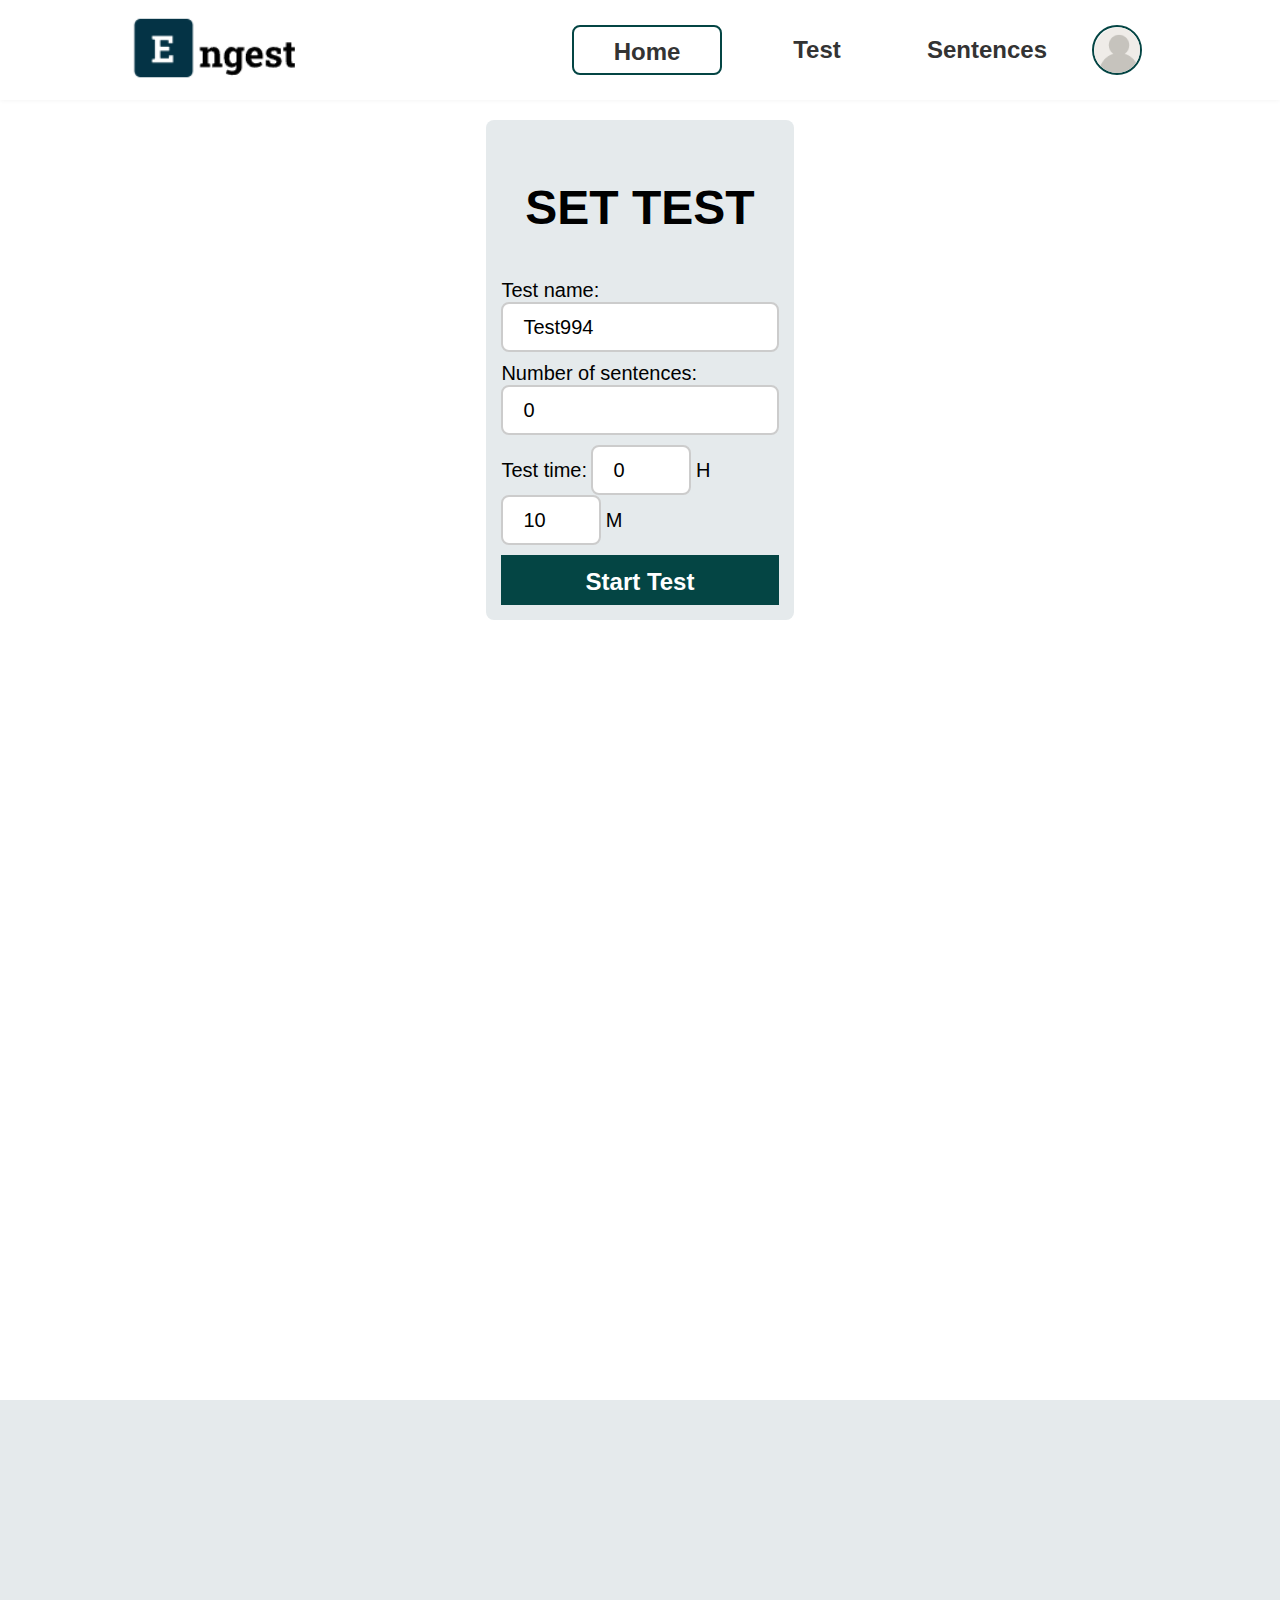
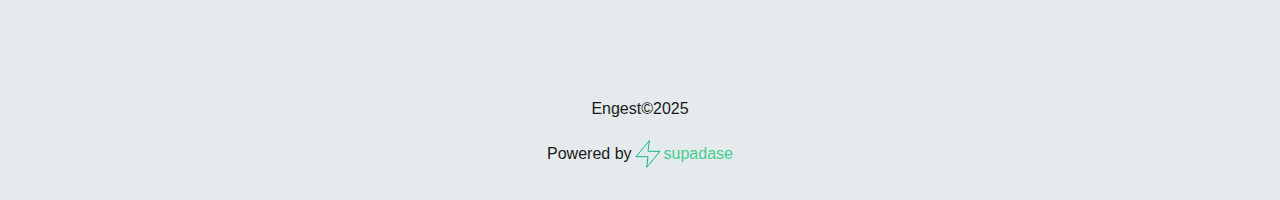
<file: test.html>
<!DOCTYPE html>
<html>

<head>
    <meta charset="UTF-8">
    <meta name="viewport" content="Width=device-width, initial-scale=1.0">

    <title>Enest | Test</title>
    <link rel="shortcut icon" href="favicon.ico" type="image/x-icon">
    <!-- Css file-->
    <link rel="stylesheet" href="css/main.css" />
    <link rel="stylesheet" href="css/test.css" />
</head>

<body>
    <header class="align-content">
        <div class="container">
            <a href="#" class="logo">
                <img src="image/logo.png" alt="logo" height="70">
            </a>
            <ul class="links">
                <li class="bor"><a href="#">Home</a></li>
                <li><a href="#">Test</a></li>
                <li><a href="sentences.html">Sentences</a></li>
                <li><a href="#" class="bor"><img src="image/user.png" alt="profile" width="50" height="50"></a></li>
            </ul>
        </div>
    </header>
    <main class="align-content">
        <div class="container">
            <div class="set-test">
                <h2 class="head">Set test</h2>
                <div class="test_name">
                    <label for="test-name">Test name:</label>
                    <input type="text" name="" id="test-name">
                    <span class="message text-danger"></span>
                </div>
                <div class="sentences_number">
                    <label for="number-of-questions">Number of sentences:</label>
                    <input type="number" name="" id="number-of-questions" min="1" max="100" placeholder="0">
                    <span class="message text-danger"></span>
                </div>
                <div class="test_time">
                    <label for="test-time-hour">Test time:</label>
                    <input type="number" name="" id="test-time-hour" min="0" max="24" placeholder="0">
                    <label for="test-time-hour">H</label>
                    <input type="number" name="" id="test-time-minute" min="0" max="60" placeholder="0">
                    <label for="test-time-minute">M</label>
                    <span class="message text-danger"></span>
                </div>
                <button id="start-test" class="btn-1">Start Test</button>
            </div>
            <div class="test">
                <div class="top">
                    <div class="header">
                        <h1 class="head">Test 0001</h1>
                        <p class="parag">Answer all the questions.</p>
                    </div>
                    <div class="sub">
                        <span class="time">TIME LEFT: <br>
                            <span> 03:39</span></span>
                    </div>
                </div>
                <div class="question">
                    <div class="question-text">
                        <h2><span>(10/1)</span> Question 1:</h2>
                        <p>How to say the following in English?</p>
                    </div>
                    <div class="card">
                        <div class="card-text">
                            <span class="dot"></span>
                            <p>هـل احضر تك شيئا؟</p>
                        </div>
                        <div class="card-translation">

                        </div>
                        <div class="user-answer">
                            <p><span id="answer"></span><br><span id="match"></span>
                            </p>
                        </div>
                    </div>
                </div>
                <div class="answer-box">
                    <textarea name="" id="answer-box" cols="30" rows="10"></textarea>
                    <span class="message text-danger"></span>
                    <button id="check">CHECK</button>
                </div>
            </div>
            <div class="finished_test">
                <p id="total-score">Total score: 29%</p>
            </div>
        </div>
    </main>
    <footer>
        <div class="container">
            <p class="copy-right mr-b-20">Engest&copy;2025</p>
            <p class="powered-by mr-b-30">
                Powered by <a href="#">
                    <svg width="32" height="32" viewBox="0 0 32 32" fill="none" xmlns="http://www.w3.org/2000/svg">
                        <path d="M17.3333 2.66675L4 18.6667H16L14.6667 29.3334L28 13.3334H16L17.3333 2.66675Z"
                            stroke="#10B981" stroke-linecap="round" stroke-linejoin="round" />
                    </svg>supadase</a>
            </p>
        </div>
    </footer>
    <script src="js/main.js"></script>
    <script src="js/test.js"></script>
</body>

</html>
</file>
<file: css/main.css>
* {
    margin: 0;
    padding: 0;
    box-sizing: border-box;
    font-family: var(--ff);
}

:root {
    --ff: sans-serif;
    --fz-big: 48px;
    --fz-medium: 24px;
    --fz-normal: 20px;
    --fz-small: 16px;
    --fw-primray: 900;
    --fw-secondray: 700;
    --fw-light: 500;

    --main-color: #044544;
    --secondray-color: #E5EAEC;
    --hover-color: #568203;
    --bg-color: #FFFFFF;
    --text-900: hsl(0, 0%, 0%);
    --text-800: hsl(0, 0%, 10%);
    --text-700: hsl(0, 0%, 20%);
    --text-600: hsl(0, 0%, 30%);
    --text-500: hsl(0, 0%, 40%);
    --text-400: hsl(0, 0%, 50%);
    --text-300: hsl(0, 0%, 60%);
    --text-200: hsl(0, 0%, 70%);
    --text-100: hsl(0, 0%, 80%);

    --curve: 8px;

    --mr-big: 60px;
    --mr-medium: 30px;
    --mr-normal: 20px;
    --mr-small: 10px;
    --pd-big: 60px;
    --pd-medim: 30px;
    --pd-normal: 20px;
    --pd-small: 10px;

    --tr: 0.5s;
    --tr-fast: 0.3s;

    --success-color: #22bb33;
    --info-color: #5bc0de;
    --warning-color: #f0ad4e;
    --danger-color: #bb2124;

    /* media queries */
    --screen-small: 576px;
    --screen-medium: 768px;
    --screen-large: 992px;
}

@media (max-width: var(--screen-small)) {
    :root {
        --fz-big: 24px;
        --fz-medium: 20px;
        --fz-normal: 16px;
        --fz-small: 12px;

        /* --mr-big: 30px;
        --mr-medium: 20px;
        --mr-normal: 10px;
        --mr-small: 5px;
        --pd-big: 30px;
        --pd-medim: 20px;
        --pd-normal: 10px;
        --pd-small: 5px; */

    }
}

.bor {
    border: 2px solid var(--main-color);
}

.container {
    width: 100%;
    height: 100%;
}

.align-content {
    padding: 0 10%;
}

body {
    width: 100%;
    min-height: 100vh;
    position: relative;
    overflow-x: hidden !important;
}

a {
    text-decoration: none;
}

.invalid {
    border: 2px solid var(--danger-color) !important;
    outline: 2px solid var(--danger-color) !important;
}

.head {
    font-size: var(--fz-big);
    font-weight: var(--fw-primray);
    color: var(--text-900);
}

.parag {
    font-size: var(--fz-medium);
    font-weight: var(--fw-light);
    color: var(--text-500);
    margin-bottom: 30px;
}

.btn-1 {
    display: inline-block;
    min-width: 180px;
    height: 50px;
    background-color: var(--main-color);
    color: #FFFFFF;
    text-align: center;
    line-height: 50px;
    font-size: var(--fz-medium);
    font-weight: var(--fw-secondray);
    padding: 0 var(--pd-normal);
    transition: var(--tr);
    border: 2px solid var(--main-color);
    /* border-radius: var(--curve); */
}

.btn-1:hover {
    background-color: transparent;
    color: var(--main-color);
}

.btn-2 {
    display: inline-block;
    min-width: 180px;
    height: 60px;
    background-color: transparent;
    color: var(--main-color);
    text-align: center;
    line-height: 60px;
    font-size: var(--fz-medium);
    font-weight: var(--fw-secondray);
    padding: 0 var(--pd-normal);
    transition: var(--tr);
    border: 2px solid var(--main-color);
    border-radius: var(--curve);
}

.btn-2:hover {
    background-color: var(--main-color);
    color: #FFFFFF;
}

/* margins */
.mr-r-30 {
    margin-right: var(--mr-medium);
}

.mr-b-30 {
    margin-bottom: var(--mr-medium);
}

.mr-b-20 {
    margin-bottom: var(--mr-normal);
}

.mr-t-60 {
    margin-top: var(--mr-big);
}

/* colors */
.text-success {
    color: var(--success-color) !important;
}

.text-info {
    color: var(--info-color) !important;
}

.text-warning {
    color: var(--warning-color) !important;
}

.text-danger {
    color: var(--danger-color) !important;
}
</file>
<file: css/index.css>
:root {
    --ff: sans-serif;
    --fz-big: 48px;
    --fz-medium: 24px;
    --fz-normal: 20px;
    --fz-small: 16px;
    --fw-primray: 900;
    --fw-secondray: 700;
    --fw-light: 500;

    --main-color: #044544;
    --secondray-color: #E5EAEC;
    --hover-color: #568203;
    --bg-color: #FFFFFF;
    --text-900: hsl(0, 0%, 0%);
    --text-800: hsl(0, 0%, 10%);
    --text-700: hsl(0, 0%, 20%);
    --text-600: hsl(0, 0%, 30%);
    --text-500: hsl(0, 0%, 40%);
    --text-400: hsl(0, 0%, 50%);
    --text-300: hsl(0, 0%, 60%);
    --text-200: hsl(0, 0%, 70%);
    --text-100: hsl(0, 0%, 80%);

    --curve: 8px;

    --mr-big: 60px;
    --mr-medim: 30px;
    --mr-normal: 20px;
    --mr-small: 10px;
    --pd-big: 60px;
    --pd-medim: 30px;
    --pd-normal: 20px;
    --pd-small: 10px;
}

body {
    min-height: 300vh;
    display: flex;
    flex-direction: column;
    justify-content: space-between;
}

/* start header */
header {
    width: 100%;
    height: 100px;
    background-color: var(--bg-color);
    box-shadow: 0 0 5px #F1F1F1;
}

header .container {
    display: flex;
    justify-content: space-between;
    align-items: center;
}

header .container .logo {
    user-select: none;
}

header .container .links {
    display: flex;
    align-items: center;
}

header .container .links li {
    /* width: 150px;
     */
    padding: 0 var(--pd-medim);
    height: 50px;
    margin-left: 20px;
    list-style: none;
    text-align: center;
    line-height: 50px;
    border-radius: var(--curve);
}

header .container .links li a {
    display: inline-block;
    width: 100%;
    height: 100%;
    font-size: var(--fz-medium);
    font-weight: var(--fw-secondray);
    color: var(--text-700);
    text-decoration: none;
    overflow: hidden;
    text-align: center;
    line-height: 50px;
}

header .container .links li:last-child a {
    width: 50px;
    height: 50px;
    border-radius: 50%;
}

/* end header */
/* start hero */
.hero {
    width: 100%;
    height: calc(100vh - 120px);
    background-color: var(--secondray-color);
    margin-top: 20px;
}

.hero .container {
    width: 100%;
    height: 100%;
    display: flex;
    justify-content: center;
    align-items: center;
}

/* end hero */
/* start list */
.list {
    width: 100%;
    height: calc(100vh - 120px);
    /* background-color: var(--secondray-color); */
    /* margin-top: 20px; */
    flex-grow: 1;
}

.list .container table {
    width: 100%;
}

.list .container table {
    width: 100%;
    border-spacing: 0 30px;
}

.list .container table thead {
    width: 100%;
    height: 100px;
}

.list .container table thead th {
    text-align: center;
    font-size: var(--fz-medium);
    font-weight: var(--fw-secondray);
    color: var(--text-900);
}

.list .container table thead th {
    text-align: center;
    font-size: var(--fz-medium);
    font-weight: var(--fw-secondray);
    color: var(--text-900);
}

.list .container table tbody {
    width: 100%;
}

.list .container table tbody tr {
    width: 100%;
    height: 100px;
    background-color: var(--secondray-color);
}

.list .container table tbody tr td {
    text-align: center;
    font-size: var(--fz-normal);
    font-weight: var(--fw-secondray);
    color: var(--text-600);

}

.list .container table tbody tr td span {
    display: flex;
    justify-content: center;
    align-items: center;
    gap: var(--mr-small);
}

/* end list */
/* start footer */
footer {
    width: 100%;
    height: 400px;
    background-color: var(--secondray-color);
}

footer .container {
    display: flex;
    justify-content: flex-end;
    align-items: center;
    flex-direction: column;
}

footer .container p {
    font-size: var(--fz-small);
    font-weight: var(--fw-light);
    color: var(--text-800);
}

footer .container p.powered-by {
    display: flex;
    align-items: center;
}

footer .container p a {
    display: flex;
    align-items: center;
    color: #44CF8E;
}

/* end footer */
</file>
<file: css/sentences.css>
:root {
    --ff: sans-serif;
    --fz-big: 48px;
    --fz-medium: 24px;
    --fz-normal: 20px;
    --fz-small: 16px;
    --fw-primray: 900;
    --fw-secondray: 700;
    --fw-light: 500;

    --main-color: #044544;
    --secondray-color: #E5EAEC;
    --hover-color: #568203;
    --bg-color: #FFFFFF;
    --text-900: hsl(0, 0%, 0%);
    --text-800: hsl(0, 0%, 10%);
    --text-700: hsl(0, 0%, 20%);
    --text-600: hsl(0, 0%, 30%);
    --text-500: hsl(0, 0%, 40%);
    --text-400: hsl(0, 0%, 50%);
    --text-300: hsl(0, 0%, 60%);
    --text-200: hsl(0, 0%, 70%);
    --text-100: hsl(0, 0%, 80%);

    --curve: 8px;

    --mr-big: 60px;
    --mr-medim: 30px;
    --mr-normal: 20px;
    --mr-small: 10px;
    --pd-big: 60px;
    --pd-medim: 30px;
    --pd-normal: 20px;
    --pd-small: 10px;
    overflow-x: hidden;
}

body {
    min-height: 200vh;
    display: flex;
    flex-direction: column;
    justify-content: space-between;

}

/* start header */
header {
    width: 100%;
    height: 100px;
    background-color: var(--bg-color);
    box-shadow: 0 0 5px #F1F1F1;
}

header .container {
    display: flex;
    justify-content: space-between;
    align-items: center;
}

header .container .logo {
    user-select: none;
}

header .container .links {
    display: flex;
    align-items: center;
}

header .container .links li {
    /* width: 150px;
     */
    padding: 0 var(--pd-medim);
    height: 60px;
    margin-left: 20px;
    list-style: none;
    text-align: center;
    line-height: 60px;
    border-radius: var(--curve);
}

header .container .links li a {
    display: inline-block;
    width: 100%;
    height: 100%;
    font-size: var(--fz-medium);
    font-weight: var(--fw-secondray);
    color: var(--text-700);
    text-decoration: none;
    overflow: hidden;
    text-align: center;
    line-height: 60px;
}

header .container .links li:last-child {
    padding: 5px;

}

header .container .links li:last-child a {
    width: 50px;
    height: 50px;
    border-radius: 50%;
    display: flex;
    align-items: center;
    justify-content: center;
}

header .container .links li:last-child a image {
    width: 50px;
    height: 50px;
    border-radius: 50%;
}

header .container .links li:last-child a span {
    display: none;
}

header .container .menu {
    display: none;
}

header .container .links li:active,
.active {
    background-color: #DDD !important;
}

header .container .links li:hover {
    background-color: #eee;
}

@media screen and (max-width: 1200px) {
    header .container .links {
        width: 50%;
        position: absolute;
        top: 100px;
        right: 10%;
        background-color: var(--bg-color);
        flex-direction: column;
        align-items: flex-start;
        box-shadow: 0 0 10px 0px #f1f1f1;
        padding: 10px;
        display: none;
    }

    header .container .links:hover,
    .menu:hover~.links {
        display: flex;
    }

    header .container .links:before {
        content: '';
        width: 0;
        height: 0;
        position: absolute;
        top: -32px;
        right: 0;
        border: 16px solid transparent;
        border-bottom-color: #bbb;
    }

    header .container .links li {
        padding: 0;
        margin: 0;
        width: 100%;
        border-radius: 0;
    }

    header .container .links li a {
        padding: 0 10px;
        margin: 0;
        width: 100%;
        text-align: start;
    }

    header .container .links li:last-child a {
        /* padding: 0; */
        margin: 0;
        width: 100%;
        text-align: start;
        border-radius: 0;
        justify-content: flex-start;
    }

    header .container .links li:last-child a img {
        padding: 0;
        margin: 0;
        /* width: 100%; */
        text-align: start;
        margin-right: 5px;

    }

    header .container .links li:last-child a span {
        display: inline;
    }


    header .container .menu {
        display: block;
    }

}

/* end header */
button {
    height: 50px !important;
    line-height: 50px !important;
}

.removingAnimation {
    animation-name: delete;
    animation-duration: 1s;
    animation-timing-function: ease-in-out;
    animation-fill-mode: forwards;
}

@keyframes delete {
    0% {
        transform: translateX(0px);
        opacity: 1;
    }

    75% {
        transform: translateX(-100px);
        opacity: 0;
    }

    100% {
        display: none;
        transform: translateX(-50px);
        opacity: 0;
    }
}

/* start main */
main {
    width: 100%;
    flex-grow: 1;
}

main .container {
    width: 100%;
    height: 100%;
    display: flex;
    justify-content: space-between;
    flex-wrap: wrap;
    gap: 20px;
    margin-top: var(--mr-normal);
    margin-bottom: var(--mr-big);
    height: fit-content;
}

/* start list */
main .container .sentences-list {
    flex-grow: 2;
    /* width: 80%; */
    height: min(640px, calc(100vh - 100px));
    flex-grow: 1;
    /* height: 100%; */
    background-color: var(--secondray-color);
    padding: 15px;
    border-radius: var(--curve);
    overflow: hidden;
}

main .container .sentences-list .top-list {
    width: 100%;
    display: flex;
    justify-content: space-between;
}

main .container .sentences-list .top-list h1 {
    font-weight: var(--fw-secondray);
    font-size: var(--fz-medium);
}

main .container .sentences-list .top-list p {
    font-size: var(--fz-normal);
}

main .container .sentences-list .top-list .sub {
    display: flex;
    flex-direction: column;
}

main .container .sentences-list .top-list .sub .total {
    font-size: var(--fz-small);
    font-weight: var(--fw-secondray);
    color: var(--text-700);
}

main .container .sentences-list .sentences {
    width: 100%;
    height: calc(100% - 110px);
    overflow-y: auto;
}

main .container .sentences-list .sentences::-webkit-scrollbar {
    width: 18px;
}

main .container .sentences-list .sentences::-webkit-scrollbar-track {
    background-color: var(--bg-color);
    border-radius: var(--curve);
}

main .container .sentences-list .sentences::-webkit-scrollbar-thumb {
    background-color: var(--main-color);
    border-radius: var(--curve);
    border: 2px solid var(--bg-color);
}

main .container .sentences-list .sentences .no-data {
    width: 100%;
    height: 100%;
    display: flex;
    justify-content: center;
    align-items: center;
    font-size: var(--fz-normal);
    font-weight: var(--fw-secondray);
    color: var(--text-300)
}

main .container .sentences-list .sentences .sentence-item {
    width: calc(100% - 10px);
    height: 80px;
    display: flex;
    justify-content: space-between;
    align-items: center;
    background-color: var(--bg-color);
    padding: 10px 60px;
    margin-bottom: 10px;
    border-radius: var(--curve);
    margin-right: 10px;
}

.sentences .sentence-item .sentence-text p {
    font-size: var(--fz-normal);
    font-weight: var(--fw-light);
    color: var(--text-900);
    display: flex;
    align-items: center;
    gap: 10px;
}

.sentences .sentence-item .sentence-control {
    display: flex;
    align-items: center;
}

.sentences .sentence-item .sentence-control button {
    width: 32px !important;
    height: 32px !important;
    border: none;
    background-color: transparent;
    margin-left: 30px;
    cursor: pointer;
}

.edit:hover svg {
    color: var(--info-color);
}

.delete:hover svg {
    color: var(--danger-color);
}

.delete svg rect {
    color: white;
}

/* end list */
/* start add sentence */
main .container .add-sentences {
    width: 500px;
    /* flex-grow: 1; */
    height: 100%;
    /* height: calc(100vh - 100px); */
    height: min(640px, calc(100vh - 100px));
    display: flex;
    flex-direction: column;
    justify-content: space-between;
    align-items: flex-start;
    background-color: var(--secondray-color);
    padding: 30px;
    border-radius: var(--curve);
}



main .container .add-sentences h1 {
    width: 100%;
    text-align: center;
    margin-bottom: var(--mr-medim);
    font-size: var(--fz-medium);
}

main .container .add-sentences form {
    width: 100%;
    flex-grow: 1;
}

main .container .add-sentences form div {
    width: 100%;
    margin-bottom: var(--mr-medim);
}

main .container .add-sentences form div label {
    font-size: var(--fz-normal);
    font-weight: var(--fw-light);
    color: var(--text-900);
    margin-bottom: var(--mr-small);
}

main .container .add-sentences form div textarea {
    width: 100%;
    height: 100px;
    padding: 10px;
    border: 2px solid var(--text-100);
    border-radius: var(--curve);
}

main .container .add-sentences form div span.message {
    font-size: var(--fz-small);
    font-weight: var(--fw-light);
    color: var(--success-color);
}

main .container .add-sentences form div.ispublic {
    display: flex;
    align-items: center;
    gap: 10px;
}

main .container .add-sentences form div.ispublic label {
    height: 30px;
    line-height: 30px;
    margin-bottom: 0;
}

input[type="checkbox"] {
    width: 30px;
    height: 30px;
    border: 2px solid var(--main-color);
    border-color: #44CF8E;
    border-radius: 4px;
    cursor: pointer;
}

.editing {
    background-color: var(--text-100) !important;
}

@media screen and (max-width: 1200px) {
    main .container .sentences-list .top-list {
        flex-direction: column;
        margin-bottom: var(--mr-normal);
    }

    main .container .add-sentences {
        width: 100%;
        height: fit-content;
    }

    main .container .add-sentences form div textarea {
        width: 100%;
        height: 70px;
        padding: 10px;
        border: 2px solid var(--text-100);
        border-radius: var(--curve);
    }

    .logo img {
        width: 100%;
        height: calc(100% * 6 / 15);
    }

    .logo {
        width: 30%;
    }

}



/* end main */
/* start footer */
footer {
    width: 100%;
    height: 400px;
    background-color: var(--secondray-color);
}

footer .container {
    display: flex;
    justify-content: flex-end;
    align-items: center;
    flex-direction: column;
}

footer .container p {
    font-size: var(--fz-small);
    font-weight: var(--fw-light);
    color: var(--text-800);
}

footer .container p.powered-by {
    display: flex;
    align-items: center;
}

footer .container p a {
    display: flex;
    align-items: center;
    color: #44CF8E;
}

/* end footer */
</file>
<file: css/test.css>
:root {
    --ff: sans-serif;
    --fz-big: 48px;
    --fz-medium: 24px;
    --fz-normal: 20px;
    --fz-small: 16px;
    --fw-primray: 900;
    --fw-secondray: 700;
    --fw-light: 500;

    --main-color: #044544;
    --secondray-color: #E5EAEC;
    --hover-color: #568203;
    --bg-color: #FFFFFF;
    --text-900: hsl(0, 0%, 0%);
    --text-800: hsl(0, 0%, 10%);
    --text-700: hsl(0, 0%, 20%);
    --text-600: hsl(0, 0%, 30%);
    --text-500: hsl(0, 0%, 40%);
    --text-400: hsl(0, 0%, 50%);
    --text-300: hsl(0, 0%, 60%);
    --text-200: hsl(0, 0%, 70%);
    --text-100: hsl(0, 0%, 80%);

    --curve: 8px;

    --mr-big: 60px;
    --mr-medim: 30px;
    --mr-normal: 20px;
    --mr-small: 10px;
    --pd-big: 60px;
    --pd-medim: 30px;
    --pd-normal: 20px;
    --pd-small: 10px;
}

body {
    min-height: 200vh;
    display: flex;
    flex-direction: column;
    justify-content: space-between;
    overflow-x: hidden;
}

/* start header */
header {
    width: 100%;
    height: 100px;
    background-color: var(--bg-color);
    box-shadow: 0 0 5px #F1F1F1;
}

header .container {
    display: flex;
    justify-content: space-between;
    align-items: center;
}

header .container .logo {
    user-select: none;
}

header .container .links {
    display: flex;
    align-items: center;
}

header .container .links li {
    width: 150px;
    padding: 0 10px;
    height: 50px;
    margin-left: 20px;
    list-style: none;
    text-align: center;
    line-height: 50px;
    border-radius: var(--curve);
}

header .container .links li a {
    display: inline-block;
    width: 100%;
    height: 100%;
    font-size: var(--fz-medium);
    font-weight: var(--fw-secondray);
    color: var(--text-700);
    text-decoration: none;
    overflow: hidden;
    text-align: center;
    line-height: 50px;
}

header .container .links li:last-child {
    width: fit-content;
    height: 50px;
    border-radius: 50%;
}

header .container .links li:last-child a {
    width: 50px;
    height: 50px;
    border-radius: 50%;
}

/* end header */

/* start main */
main {
    width: 100%;
    flex-grow: 1;
}

main .container {
    width: 100%;
    gap: 20px;
    margin-top: var(--mr-normal);
    height: fit-content;
}

main .container .set-test {
    width: max(300px, 30%);
    height: 500px;
    background-color: var(--secondray-color);
    padding: 15px;
    border-radius: var(--curve);
    overflow: hidden;
    display: flex;
    flex-direction: column;
    justify-content: space-between;
    margin: 0 auto;
}

main .container .set-test h2 {
    margin: auto;
    font-size: var(--fz-big);
    font-weight: var(--fw-secondray);
    color: var(--text-900);
    text-transform: uppercase;
}

main .container .set-test div {
    width: 100%;
    margin-bottom: var(--mr-small);
}

main .container .set-test div label {
    font-size: var(--fz-normal);
    font-weight: var(--fw-light);
    color: var(--text-900);
}

main .container .set-test div input {
    width: 100%;
    height: 50px;
    padding: 0 20px;
    font-size: var(--fz-normal);
    border-radius: var(--curve);
    border: 2px solid var(--text-100);
}

#test-time-hour,
#test-time-minute {
    width: 100px;
    height: 50px;
}

#test-time-minute~span.message {
    display: block;
}

main .container .set-test div input:focus {
    outline: 2px solid var(--main-color);
    border: 2px solid var(--main-color);
}

/* start list */
main .container .test {
    width: 100%;
    height: min(640px, calc(100vh - 100px));
    background-color: var(--secondray-color);
    padding: 15px;
    border-radius: var(--curve);
    overflow: hidden;
    display: flex;
    flex-direction: column;
    justify-content: space-between;
    display: none;
}

main .container .test .top {
    width: 100%;
    display: flex;
    justify-content: space-between;
}

main .container .test .top h1 {
    font-weight: var(--fw-secondray);
    font-size: var(--fz-medium);
}

main .container .test .top p {
    font-size: var(--fz-normal);
}

main .container .test .top .sub {
    display: flex;
    flex-direction: column;
}

main .container .test .top .sub .time {
    font-size: var(--fz-small);
    font-weight: var(--fw-light);
    color: var(--text-500);
}

main .container .test .top .sub .time span {
    font-weight: var(--fw-secondray);
    color: var(--text-900);
}

main .container .test .question {
    width: 100%;
    flex-grow: 1;
    overflow-y: hidden;
    background-color: var(--bg-color);
    padding: 10px;
}

main .container .test .question .question-text {
    font-size: var(--fz-normal);
    font-weight: var(--fw-light);
    color: var(--text-900);
    margin-bottom: var(--pd-medim);
}

main .container .test .question .question-text p {
    margin-top: var(--mr-small);
}

main .container .test .question .question-text p {
    margin-top: var(--mr-small);
}

main .container .test .question .card {
    width: 40%;
    height: 60%;
    background-color: var(--secondray-color);
    margin: 0 auto;
    border-radius: var(--curve);
    padding: 20px;
    display: flex;
    flex-direction: column;
    justify-content: center;
    align-items: center;
}

main .container .test .question .card div {
    margin-bottom: 10px;
    min-width: 80%;
    display: flex;
    /* justify-content: start; */
    gap: 10px;
    align-items: center;
}

main .container .test .question .card div.card-text {
    flex-direction: row-reverse;
}

.dot {
    width: 10px;
    height: 10px;
    background-color: var(--main-color);
    border-radius: 50%;
    display: inline-block;
}

main .container .test .question .card div p {
    font-size: var(--fz-normal);
    font-weight: var(--fw-light);
    color: var(--text-900);
}

#answer,
#match {
    color: var(--success-color);
}

main .container .test .answer-box {
    width: 100%;
    /* height: 100px; */
    padding: 10px 0;
    display: flex;
    justify-content: space-between;
    align-items: flex-start;
    flex-direction: column;
    gap: 10px;
    flex-wrap: wrap;
}

main .container .test .answer-box textarea {
    min-width: 80%;
    height: 70px;
    flex-grow: 2;
    padding: 10px;
    border: 2px solid var(--text-100);
    border-radius: var(--curve);
}

main .container .test .answer-box textarea:focus {
    outline: 2px solid var(--main-color);
    border: 2px solid var(--main-color);
}

main .container .test .answer-box #check {
    min-width: 150px;
    height: 70px;
    line-height: 70px;
    background-color: var(--main-color);
    color: var(--bg-color);
    font-size: var(--fz-normal);
    font-weight: var(--fw-secondray);
    border-radius: 0;
    cursor: pointer;
    padding: 0 20px;

}

main .container .finished_test {
    width: 50vw;
    height: 30vw;
    line-height: 70px;
    background-color: var(--main-color);
    color: var(--bg-color);
    font-size: var(--fz-normal);
    font-weight: var(--fw-secondray);
    border-radius: 0;
    cursor: pointer;
    padding: 0 20px;
    display: flex;
    justify-content: center;
    align-items: center;
    display: none;
}


/* end main */
/* start footer */
footer {
    width: 100%;
    height: 400px;
    background-color: var(--secondray-color);
}

footer .container {
    display: flex;
    justify-content: flex-end;
    align-items: center;
    flex-direction: column;
}

footer .container p {
    font-size: var(--fz-small);
    font-weight: var(--fw-light);
    color: var(--text-800);
}

footer .container p.powered-by {
    display: flex;
    align-items: center;
}

footer .container p a {
    display: flex;
    align-items: center;
    color: #44CF8E;
}

/* end footer */
</file>
